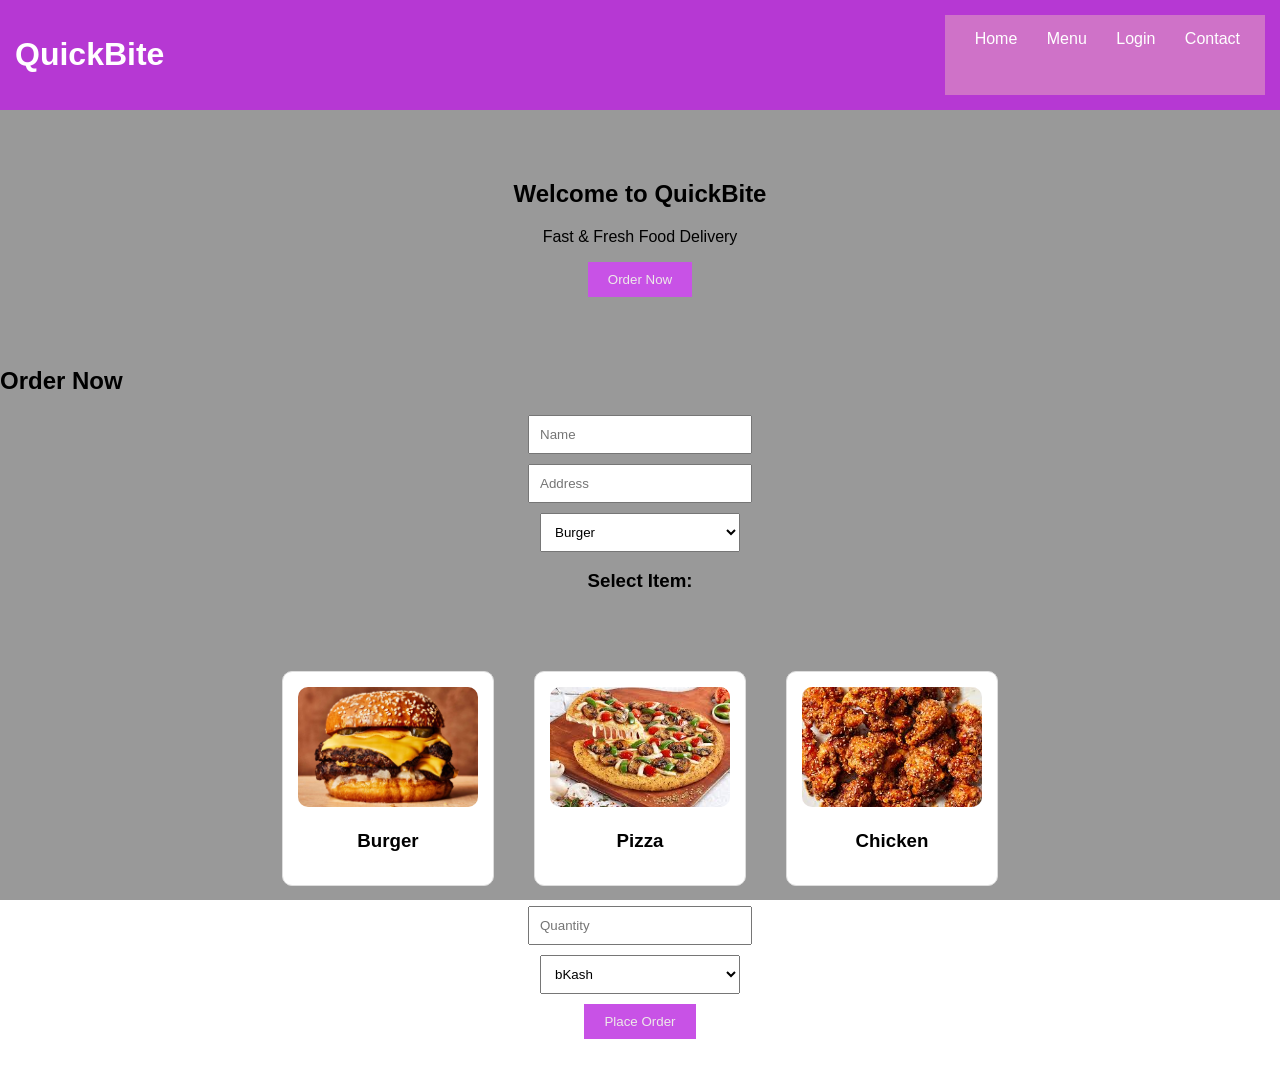
<file: index.html>
<!DOCTYPE html>
<html lang="en">
<head>
<meta charset="UTF-8">
<title>Food Order</title>
<link rel="stylesheet" href="style.css">
</head>

<body>

<header>
    <h1>QuickBite</h1>
    <nav>
        <a href="index.html">Home</a>
        <a href="menu.html">Menu</a>
        <a href="login.html">Login</a>
        <a href="contact.html">Contact</a>
    </nav>
</header>

<section class="section">
    <h2>Welcome to QuickBite</h2>
    <p>Fast & Fresh Food Delivery</p>
    <button onclick="location.href='menu.html'">Order Now</button>
</section>


<section id="order">
    <h2>Order Now</h2>

    <form action="order.php" method="POST">
        <input type="text" name="name" placeholder="Name" required>
        <input type="text" name="address" placeholder="Address" required>

        <select name="item">
            <option>Burger</option> 
            <option>Pizza</option>
            <option>Chicken</option>
        </select>

        <h3>Select Item:</h3>


<section class="section">
    <div class="menu-container">        
    <div class="item">
        <img src="images/burger.jpg" alt="Burger">
        <h3>Burger</h3>
        
    </div>

    <div class="item">
        <img src="images/pizza.jfif" alt="Pizza">
        <h3>Pizza</h3>
        
    </div>

    <div class="item">
        <img src="images/chicken.jfif" alt="Chicken">
        <h3>Chicken</h3>
        
    </div>

</div>


        <input type="number" name="qty" placeholder="Quantity">

        <select name="payment">
            <option>bKash</option>
            <option>Nagad</option>
            <option>Cash on Delivery</option>
        </select>

        <button type="submit">Place Order</button>
    </form>
</section>

<script src="script.js"></script>

</body>
</html>
</file>
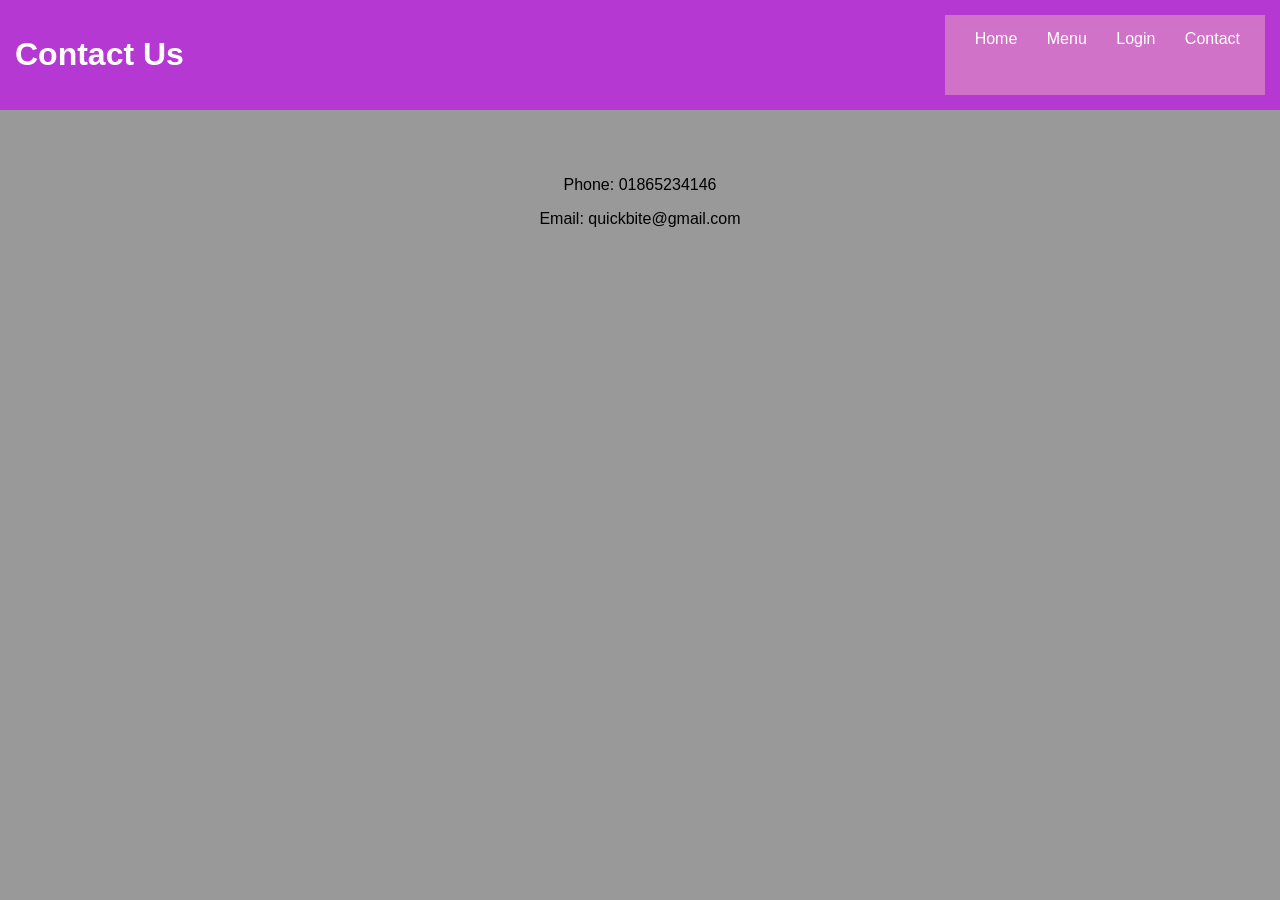
<file: contact.html>
<!DOCTYPE html>
<html>
<head>
    <title>Contact</title>
    <link rel="stylesheet" href="style.css">
</head>
<body>

<header>
    <h1>Contact Us</h1>
    <nav>
        <a href="index.html">Home</a>
        <a href="menu.html">Menu</a>
        <a href="login.html">Login</a>
        <a href="contact.html">Contact</a>
    </nav>
</header>

<section class="section">
    <p>Phone: 01865234146</p>
    <p>Email: quickbite@gmail.com</p>
</section>

</body>
</html>
</file>
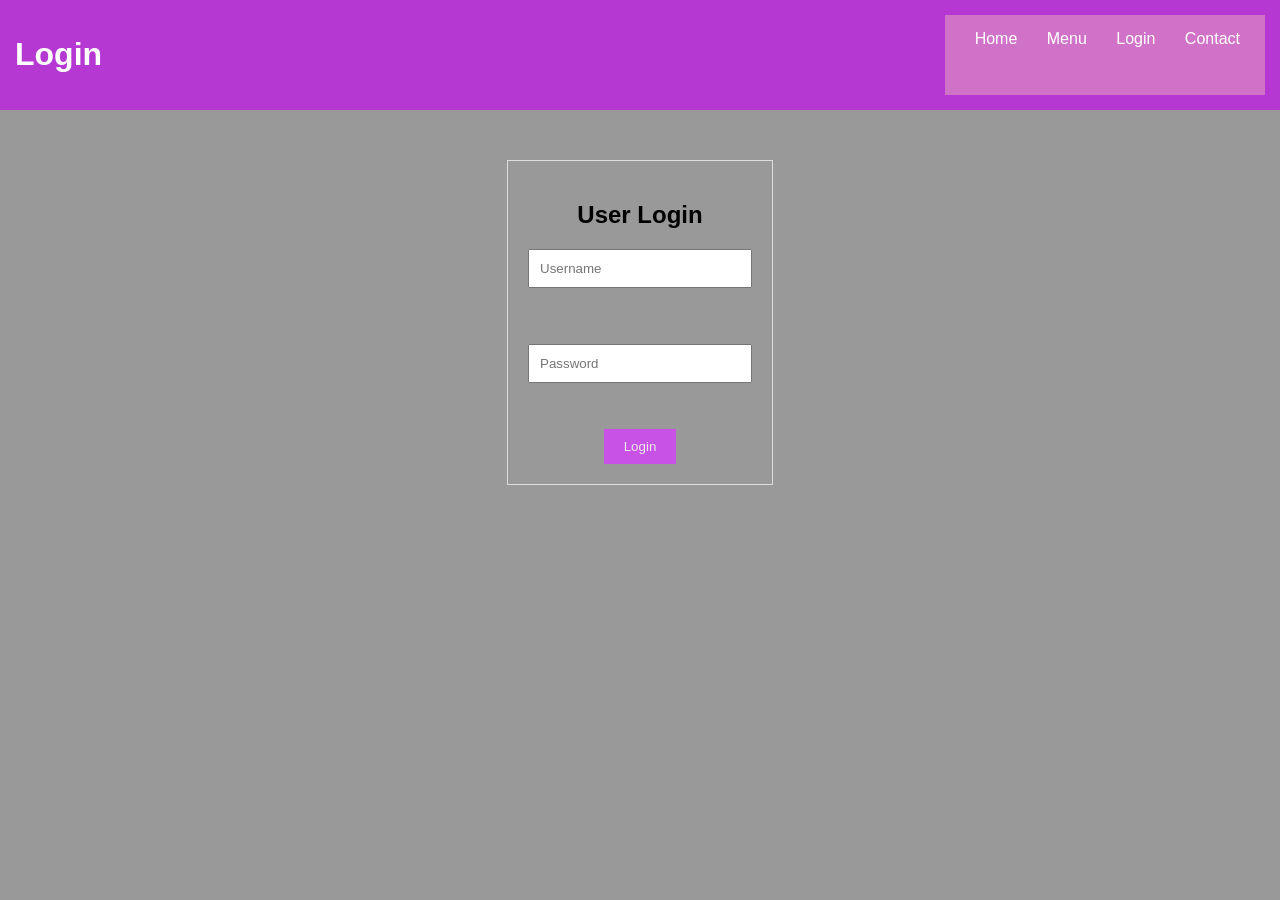
<file: login.html>
<!DOCTYPE html>
<html>
<head>
    <title>Login</title>
    <link rel="stylesheet" href="style.css">
</head>
<body>

<header>
    <h1>Login</h1>
    <nav>
        <a href="index.html">Home</a>
        <a href="menu.html">Menu</a>
        <a href="login.html">Login</a>
        <a href="contact.html">Contact</a>
    </nav>
</header>

<section class="section">
    <form class="login-box">
        <h2>User Login</h2>

        <input type="text" placeholder="Username" required><br><br>
        <input type="password" placeholder="Password" required><br><br>

        <button type="submit">Login</button>
    </form>
</section>

</body>
</html>
</file>
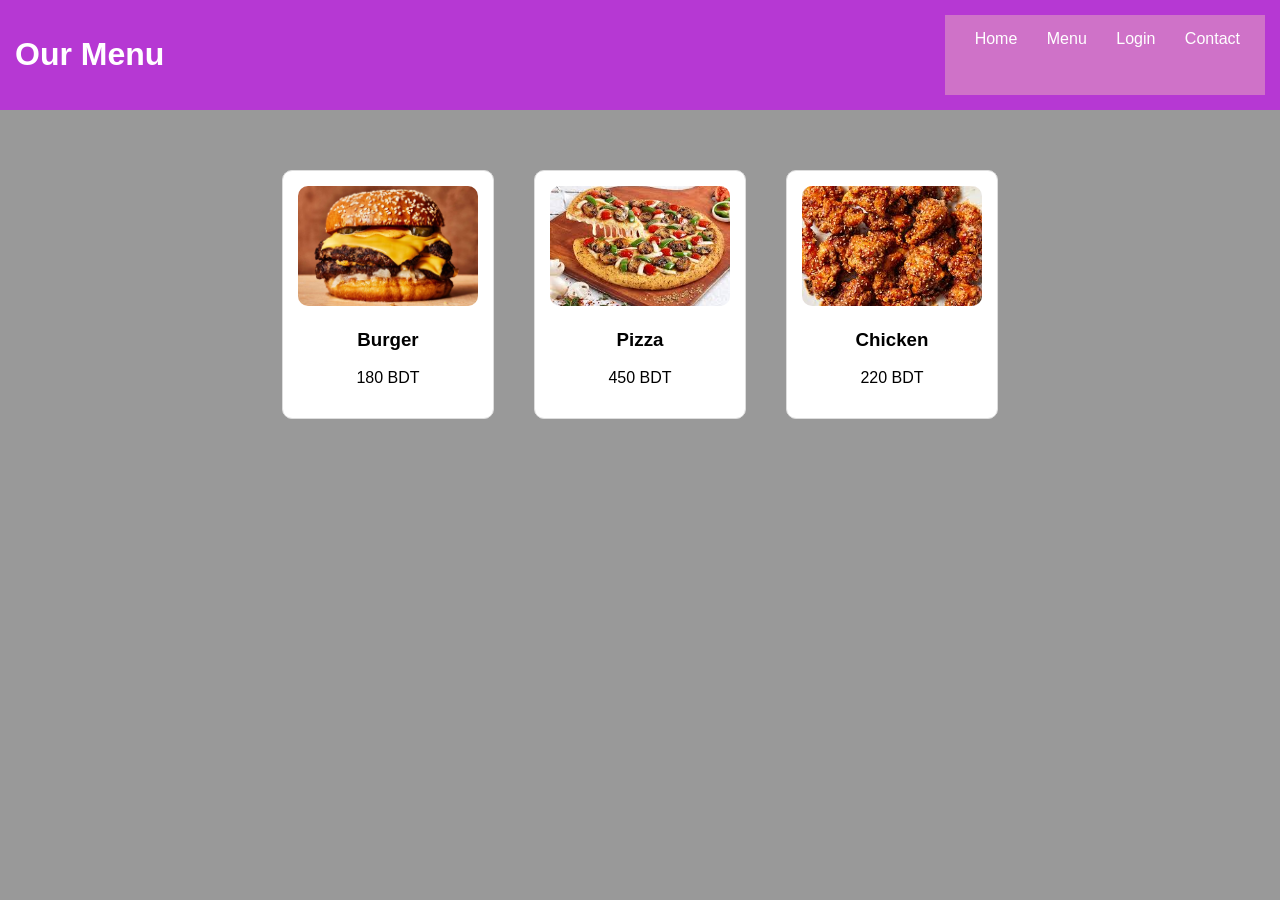
<file: menu.html>
<!DOCTYPE html>
<html>
<head>
    <title>Menu</title>
    <link rel="stylesheet" href="style.css">
</head>
<body>

<header>
    <h1>Our Menu</h1>
    <nav>
        <a href="index.html">Home</a>
        <a href="menu.html">Menu</a>
        <a href="login.html">Login</a>
        <a href="contact.html">Contact</a>
    </nav>
</header>

<section class="section">
    <div class="menu-container">

    <div class="item">
        <img src="images/burger.jpg" alt="Burger">
        <h3>Burger</h3>
        <p>180 BDT</p>
    </div>

    <div class="item">
        <img src="images/pizza.jfif" alt="Pizza">
        <h3>Pizza</h3>
        <p>450 BDT</p>
    </div>

    <div class="item">
        <img src="images/chicken.jfif" alt="Chicken">
        <h3>Chicken</h3>
        <p>220 BDT</p>
    </div>

</div>
</section>

</body>
</html>
</file>
<file: style.css>
body {
    font-family: Arial;
    margin: 0;
}

nav {
    background: rgb(207, 114, 200);
    padding: 15px;
    text-align: center;
}

nav a {
    color: rgb(176, 113, 224);
    margin: 10px;
    text-decoration: none;
}

.hero {
    background: orange;
    color: white;
    padding: 100px;
    text-align: center;
}

.item {
    background: #f4f4f4;
    margin: 10px;
    padding: 20px;
}

form {
    text-align: center;
}

input, select {
    display: block;
    margin: 10px auto;
    padding: 10px;
    width: 200px;
}

button {
    padding: 10px;
    background: orange;
    color: white;
    border: none;
}

body {
    margin: 0;
    font-family: Arial;
}

header {
    background: #c608f1a9;
    color: white;
    padding: 15px;
    display: flex;
    justify-content: space-between;
}

nav a {
    color: white;
    margin-left: 15px;
    text-decoration: none;
}

.section {
    text-align: center;
    padding: 50px;
}

.menu-container {
    display: flex;
    gap: 20px;
    justify-content: center;
    flex-wrap: wrap;
}

.item {
    text-align: center;
    border: 1px solid #ddd;
    padding: 15px;
    border-radius: 10px;
    width: 180px;
    background: white;
}

.item img {
    width: 100%;
    height: 120px;
    object-fit: cover;
    border-radius: 10px;
}

button {
    padding: 10px 20px;
    background: #c852e6;
    color: rgb(237, 233, 233);
    border: none;
}

.login-box {
    display: inline-block;
    padding: 20px;
    border: 1px solid #ddd;
}

.item-container {
    display: flex;
    gap: 20px;              /* space between items */
    justify-content: center; /* center align */
    flex-wrap: wrap;        /* mobile friendly */
}

.option {
    display: flex;
    flex-direction: column; /* image + text vertical */
    align-items: center;
    border: 1px solid #ddd;
    padding: 10px;
    border-radius: 10px;
    cursor: pointer;
}

.option img {
    width: 100px;
    height: 100px;
    border-radius: 10px;
}

body {
    margin: 0;
    font-family: Arial;
    background-size: cover;
    background-position: center;
    animation: bgChange 12s infinite;
}

@keyframes bgChange {
    0% {
        background-image: url("images/bg1.jpg");
    }
    33% {
        background-image: url("images/bg2.jpg");
    }
    66% {
        background-image: url("images/bg3.jfif");
    }
    100% {
        background-image: url("images/bg1.jpg");
    }
}


body::before {
    content: "";
    position: fixed;
    width: 100%;
    height: 100%;
    background: rgba(0,0,0,0.4); /* dark overlay */
    top: 0;
    left: 0;
    z-index: -1;
}
</file>
